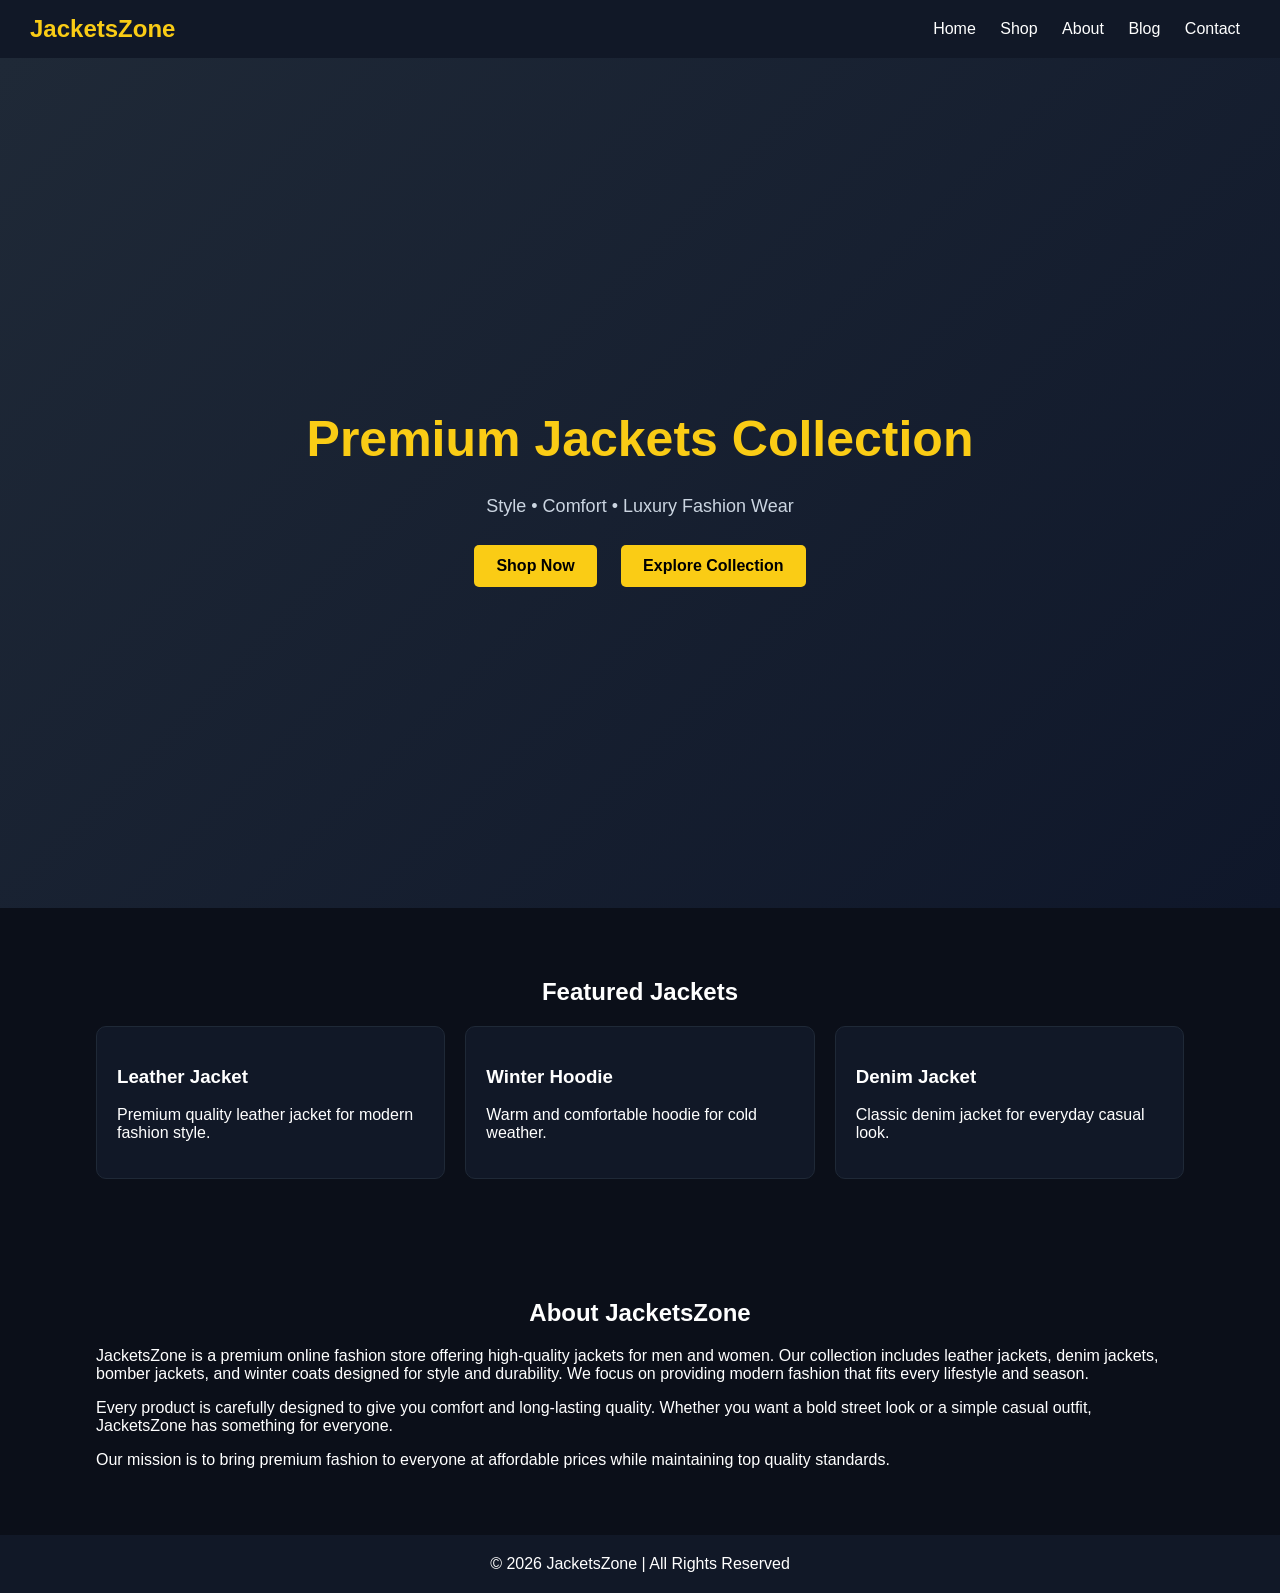
<file: index.html>
<!DOCTYPE html>
<html lang="en">
<head>
<meta charset="UTF-8">
<meta name="viewport" content="width=device-width, initial-scale=1.0">

<title>JacketsZone - Premium Jackets Store</title>

<meta name="description" content="Shop premium leather jackets, winter coats, and denim jackets at JacketsZone. Stylish, durable and affordable fashion outerwear.">

<style>
body{
    margin:0;
    font-family:Segoe UI, sans-serif;
    background:#0b0f19;
    color:white;
}

header{
    display:flex;
    justify-content:space-between;
    align-items:center;
    padding:15px 30px;
    background:#111827;
}

.logo{
    font-size:24px;
    font-weight:bold;
    color:#facc15;
}

nav a{
    color:white;
    margin:0 10px;
    text-decoration:none;
}

.hero{
    height:90vh;
    display:flex;
    flex-direction:column;
    justify-content:center;
    align-items:center;
    text-align:center;
    background:linear-gradient(135deg,#1f2937,#0f172a);
    padding:20px;
}

.hero h1{
    font-size:50px;
    color:#facc15;
    margin-bottom:10px;
}

.hero p{
    font-size:18px;
    color:#cbd5e1;
}

.btn{
    margin:10px;
    padding:12px 22px;
    background:#facc15;
    border:none;
    font-weight:bold;
    cursor:pointer;
    border-radius:5px;
    text-decoration:none;
    color:black;
    display:inline-block;
}

.container{
    width:85%;
    margin:auto;
    padding:50px 0;
}

.grid{
    display:grid;
    grid-template-columns:repeat(auto-fit,minmax(250px,1fr));
    gap:20px;
}

.card{
    background:#111827;
    padding:20px;
    border-radius:10px;
    border:1px solid #1f2937;
}

footer{
    text-align:center;
    padding:20px;
    background:#111827;
}
</style>

</head>

<body>

<header>
<div class="logo">JacketsZone</div>

<nav>
<a href="index.html">Home</a>
<a href="shop.html">Shop</a>
<a href="about.html">About</a>
<a href="blog.html">Blog</a>
<a href="contact.html">Contact</a>
</nav>
</header>

<!-- HERO -->
<section class="hero">
<h1>Premium Jackets Collection</h1>
<p>Style • Comfort • Luxury Fashion Wear</p>

<!-- BUTTONS -->
<div>
<a href="shop.html" class="btn">Shop Now</a>
<a href="https://jacketszone.com" class="btn">Explore Collection</a>
</div>
</section>

<!-- PRODUCTS -->
<section class="container">
<h2 style="text-align:center;">Featured Jackets</h2>

<div class="grid">

<div class="card">
<h3>Leather Jacket</h3>
<p>Premium quality leather jacket for modern fashion style.</p>
</div>

<div class="card">
<h3>Winter Hoodie</h3>
<p>Warm and comfortable hoodie for cold weather.</p>
</div>

<div class="card">
<h3>Denim Jacket</h3>
<p>Classic denim jacket for everyday casual look.</p>
</div>

</div>
</section>

<!-- SEO CONTENT -->
<section class="container">
<h2 style="text-align:center;">About JacketsZone</h2>

<p>
JacketsZone is a premium online fashion store offering high-quality jackets for men and women. Our collection includes leather jackets, denim jackets, bomber jackets, and winter coats designed for style and durability. We focus on providing modern fashion that fits every lifestyle and season.
</p>

<p>
Every product is carefully designed to give you comfort and long-lasting quality. Whether you want a bold street look or a simple casual outfit, JacketsZone has something for everyone.
</p>

<p>
Our mission is to bring premium fashion to everyone at affordable prices while maintaining top quality standards.
</p>

</section>

<footer>
© 2026 JacketsZone | All Rights Reserved
</footer>

</body>
</html>
</file>
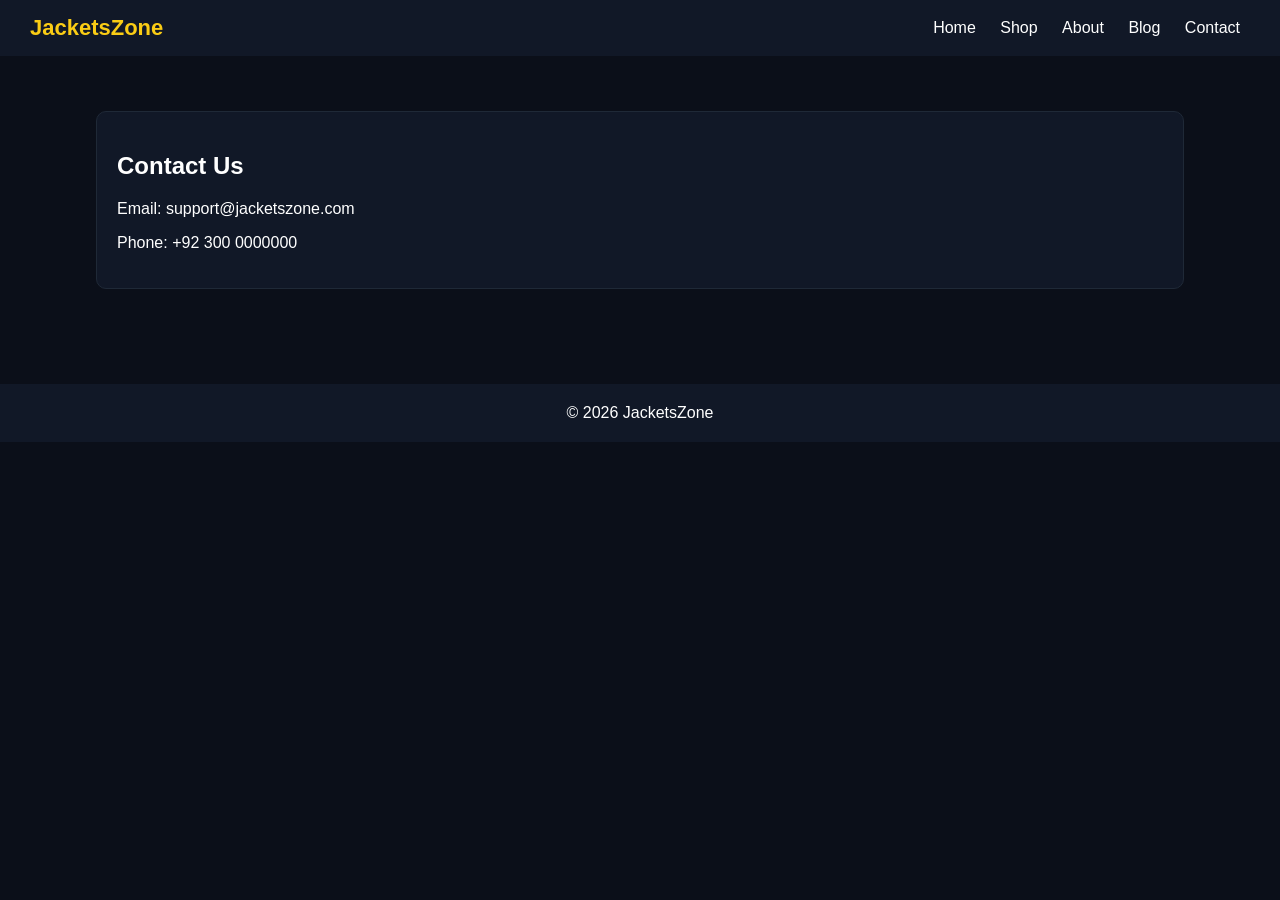
<file: CONTACT.html>
<!DOCTYPE html>
<html>
<head>
<title>Contact - JacketsZone</title>
<link rel="stylesheet" href="style.css">
</head>
<body>

<header>
<div class="logo">JacketsZone</div>
<nav>
<a href="index.html">Home</a>
<a href="shop.html">Shop</a>
<a href="about.html">About</a>
<a href="blog.html">Blog</a>
<a href="contact.html">Contact</a>
</nav>
</header>

<div class="container">
<div class="card">
<h2>Contact Us</h2>
<p>Email: support@jacketszone.com</p>
<p>Phone: +92 300 0000000</p>
</div>
</div>

<footer>© 2026 JacketsZone</footer>
</body>
</html>
</file>
<file: style.css>
body{
    margin:0;
    font-family:'Segoe UI',sans-serif;
    background:#0b0f19;
    color:#fff;
}

header{
    background:#111827;
    padding:15px 30px;
    display:flex;
    justify-content:space-between;
    align-items:center;
}

.logo{
    font-size:22px;
    font-weight:bold;
    color:#facc15;
}

nav a{
    color:white;
    margin:0 10px;
    text-decoration:none;
}

.hero{
    height:80vh;
    display:flex;
    flex-direction:column;
    justify-content:center;
    align-items:center;
    text-align:center;
    background:linear-gradient(135deg,#1f2937,#111827);
}

.hero h1{
    font-size:50px;
    color:#facc15;
}

.btn{
    background:#facc15;
    padding:12px 20px;
    border:none;
    margin-top:20px;
    cursor:pointer;
    font-weight:bold;
}

.container{
    width:85%;
    margin:auto;
    padding:40px 0;
}

.card{
    background:#111827;
    padding:20px;
    margin:15px 0;
    border-radius:10px;
    border:1px solid #1f2937;
}

.grid{
    display:grid;
    grid-template-columns:repeat(auto-fit,minmax(250px,1fr));
    gap:20px;
}

footer{
    text-align:center;
    padding:20px;
    background:#111827;
    margin-top:40px;
}
</file>
